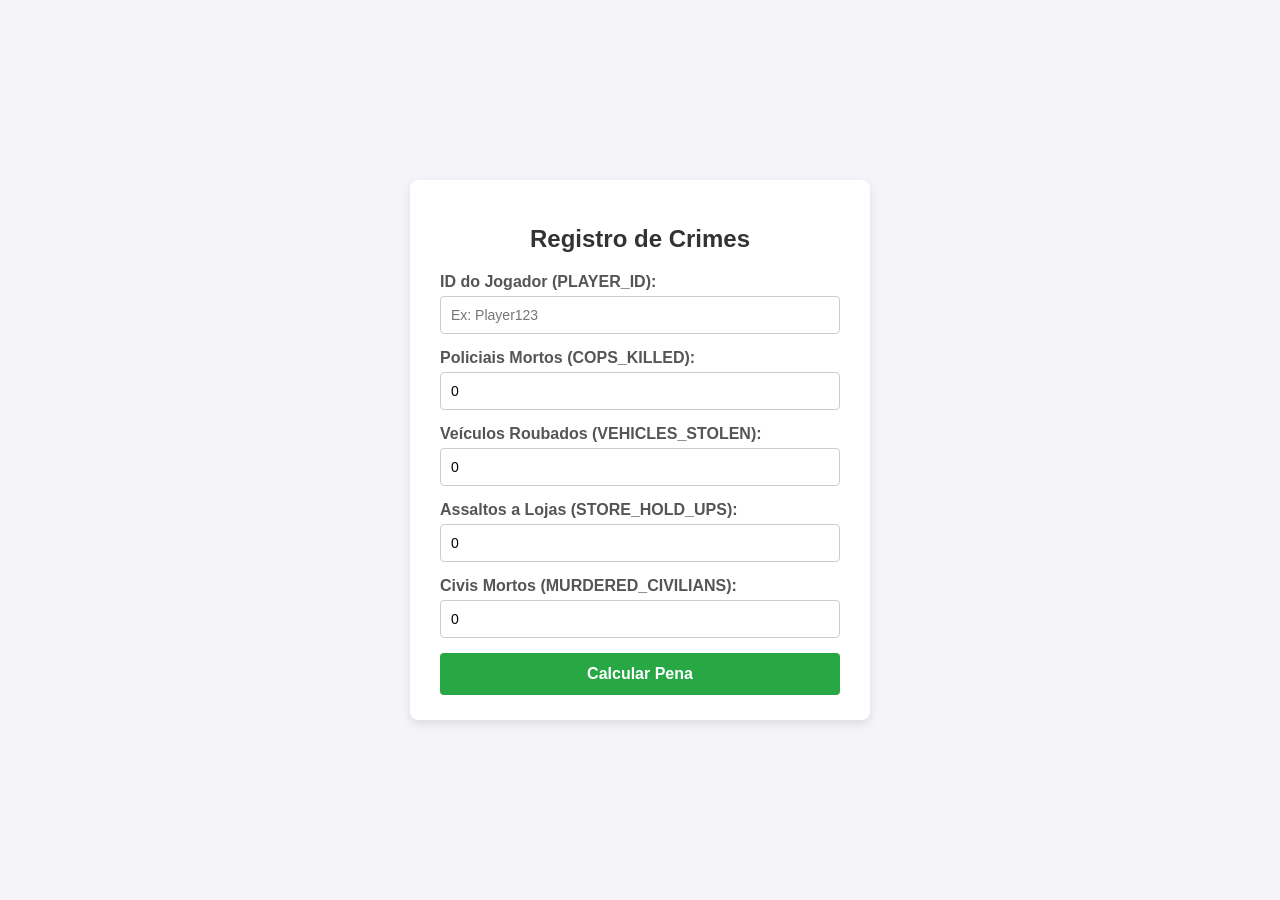
<file: app/templates/index.html>
<!DOCTYPE html>
<html lang="pt-BR">
<head>
    <meta charset="UTF-8">
    <meta name="viewport" content="width=device-width, initial-scale=1.0">
    <title>Estatísticas do Jogador</title>
    <style>
        body {
            font-family: Arial, sans-serif;
            background-color: #f4f4f9;
            display: flex;
            justify-content: center;
            align-items: center;
            min-height: 100vh;
            margin: 0;
        }

        .form-container {
            background-color: #ffffff;
            padding: 25px 30px;
            border-radius: 8px;
            box-shadow: 0 4px 10px rgba(0, 0, 0, 0.1);
            width: 100%;
            max-width: 400px;
        }

        .form-container h2 {
            margin-bottom: 20px;
            text-align: center;
            color: #333;
        }

        .form-group {
            margin-bottom: 15px;
        }

        .form-group label {
            display: block;
            margin-bottom: 5px;
            font-weight: bold;
            color: #555;
        }

        .form-group input {
            width: 100%;
            padding: 10px;
            border: 1px solid #ccc;
            border-radius: 4px;
            box-sizing: border-box;
            font-size: 14px;
        }

        .form-group input:focus {
            border-color: #007bff;
            outline: none;
        }

        .btn-submit {
            width: 100%;
            padding: 12px;
            background-color: #28a745;
            color: white;
            border: none;
            border-radius: 4px;
            font-size: 16px;
            font-weight: bold;
            cursor: pointer;
            transition: background-color 0.2s;
        }

        .btn-submit:hover {
            background-color: #218838;
        }
    </style>
</head>
<body>

    <div class="form-container">
        <h2>Registro de Crimes</h2>
        <form action="/crimes" method="POST">
            
            <!-- PLAYER_ID -->
            <div class="form-group">
                <label for="player_id">ID do Jogador (PLAYER_ID):</label>
                <input type="text" id="player_id" name="PLAYER_ID" maxlength="20" placeholder="Ex: Player123" required>
            </div>

            <!-- COPS_KILLED -->
            <div class="form-group">
    <label for="cops_killed">Policiais Mortos (COPS_KILLED):</label>
    <input type="number" id="cops_killed" name="COPS_KILLED" min="0" value="0" maxlength="10" oninput="if (this.value.length > 10) this.value = this.value.slice(0, 10  );" required>
</div>

<!-- VEHICLES_STOLEN -->
<div class="form-group">
    <label for="vehicles_stolen">Veículos Roubados (VEHICLES_STOLEN):</label>
    <input type="number" id="vehicles_stolen" name="VEHICLES_STOLEN" min="0" value="0" maxlength="10" oninput="if (this.value.length > 10) this.value = this.value.slice(0, 10);" required>
</div>

<!-- STORE_HOLD_UPS -->
<div class="form-group">
    <label for="store_hold_ups">Assaltos a Lojas (STORE_HOLD_UPS):</label>
    <input type="number" id="store_hold_ups" name="STORE_HOLD_UPS" min="0" value="0" maxlength="10" oninput="if (this.value.length > 10) this.value = this.value.slice(0, 10);" required>
</div>

<!-- MURDERED_CIVILIANS -->
<div class="form-group">
    <label for="murdered_civilians">Civis Mortos (MURDERED_CIVILIANS):</label>
    <input type="number" id="murdered_civilians" name="MURDERED_CIVILIANS" min="0" value="0" maxlength="10" oninput="if (this.value.length > 10) this.value = this.value.slice(0, 10);" required>
</div>
            <button type="submit" class="btn-submit">Calcular Pena</button>
        </form>
    </div>

</body>
</html>
</file>
